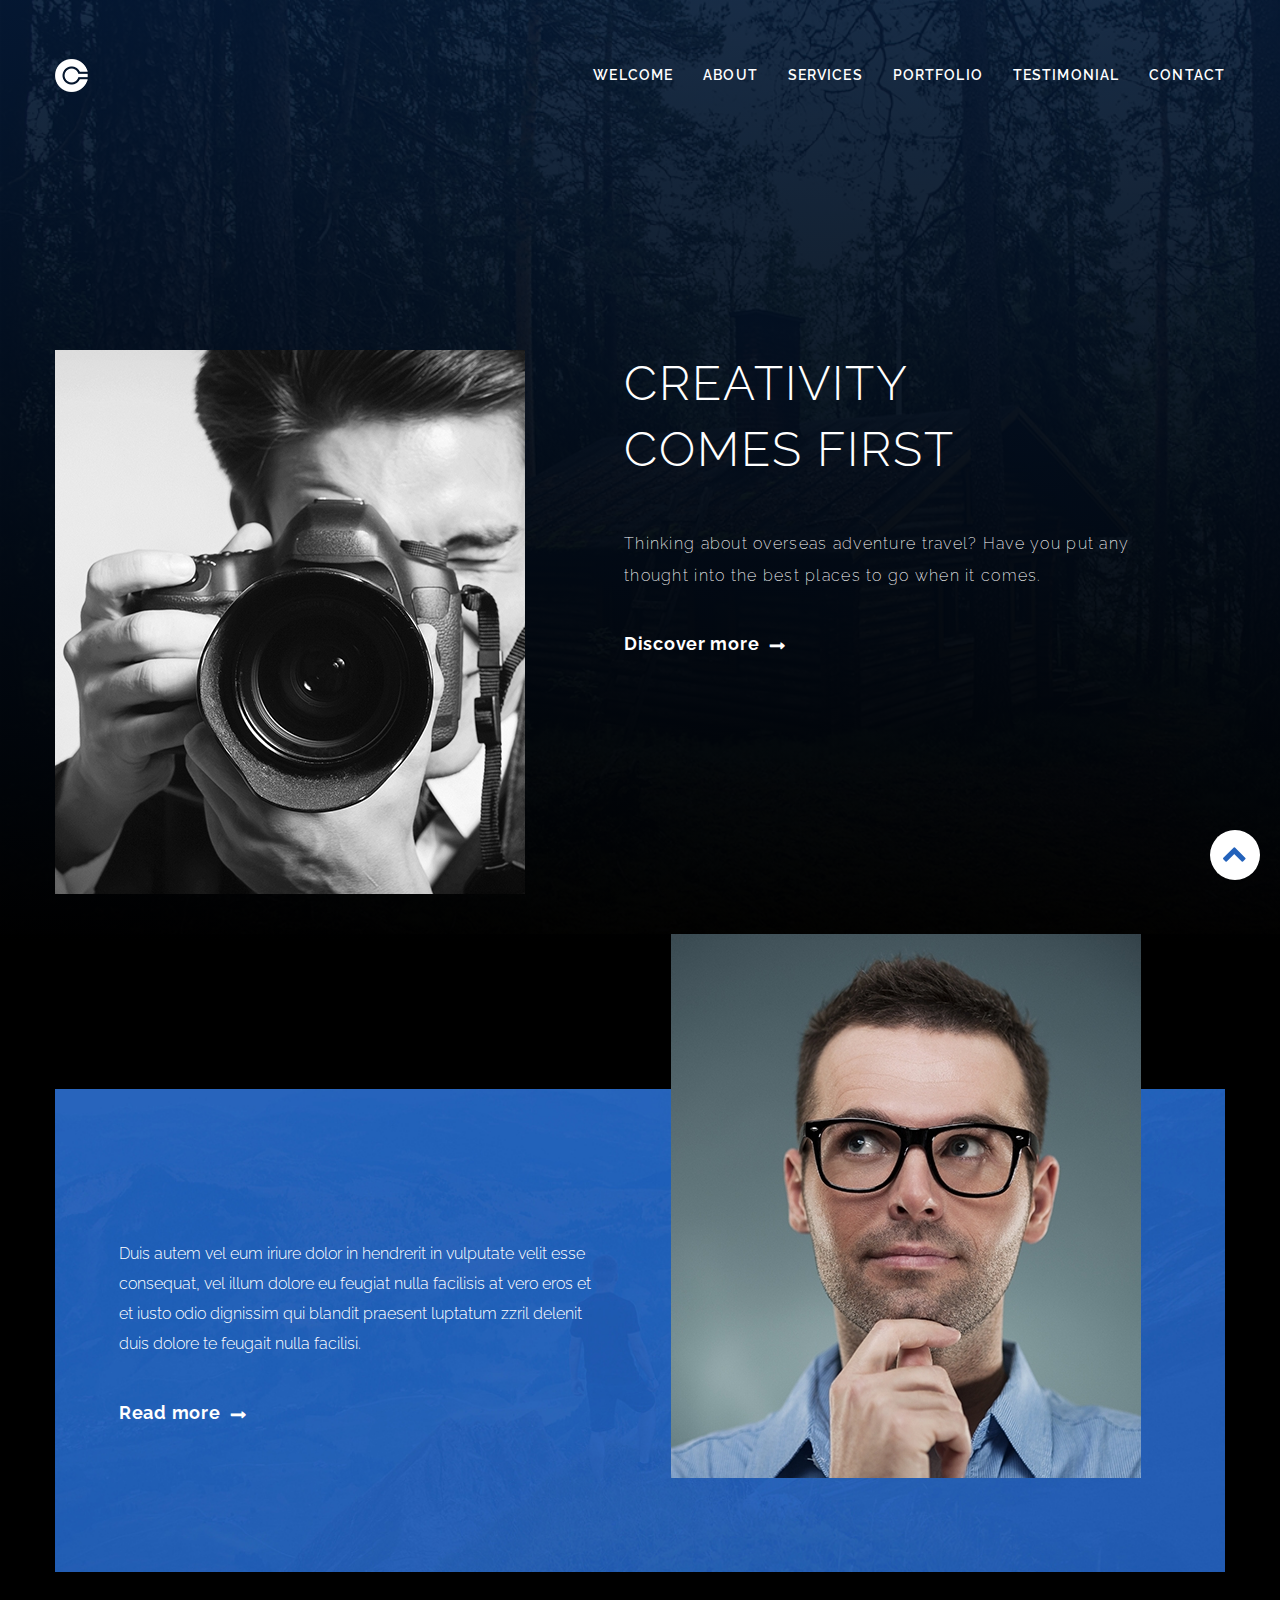
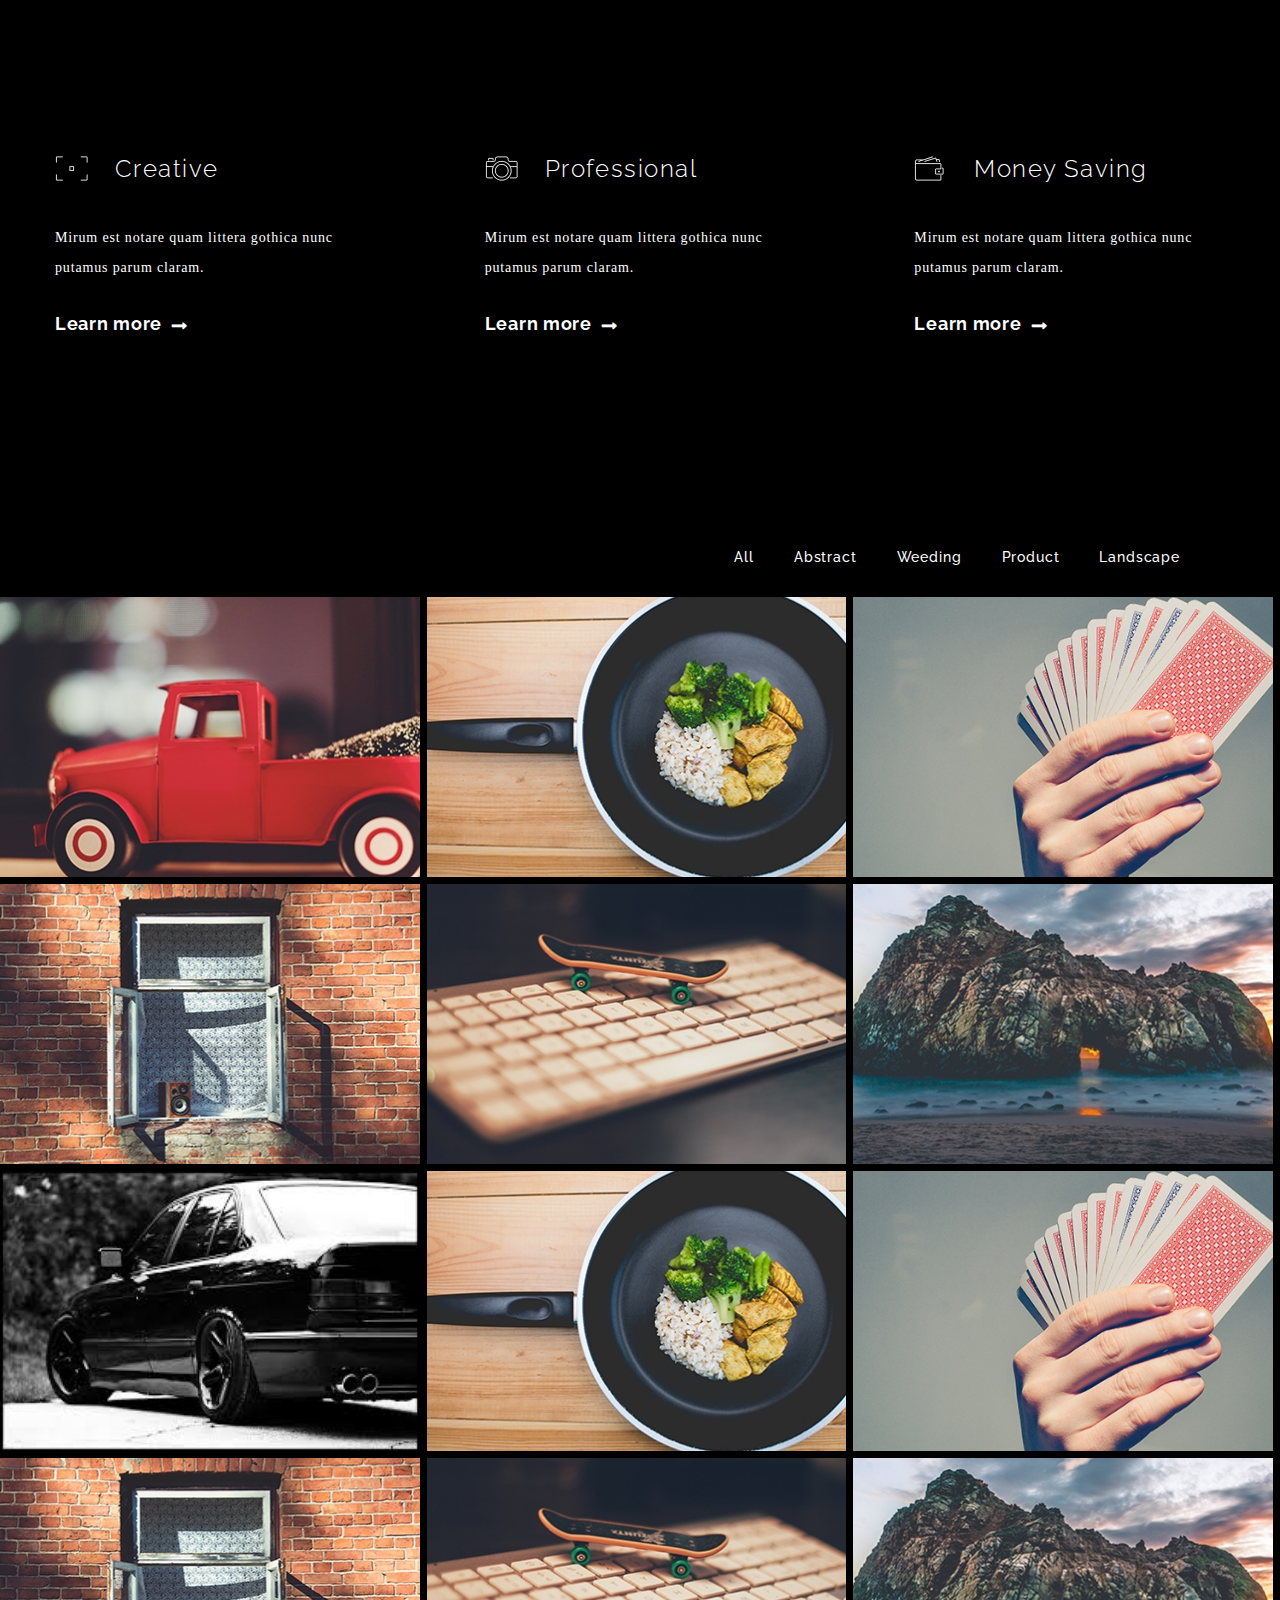
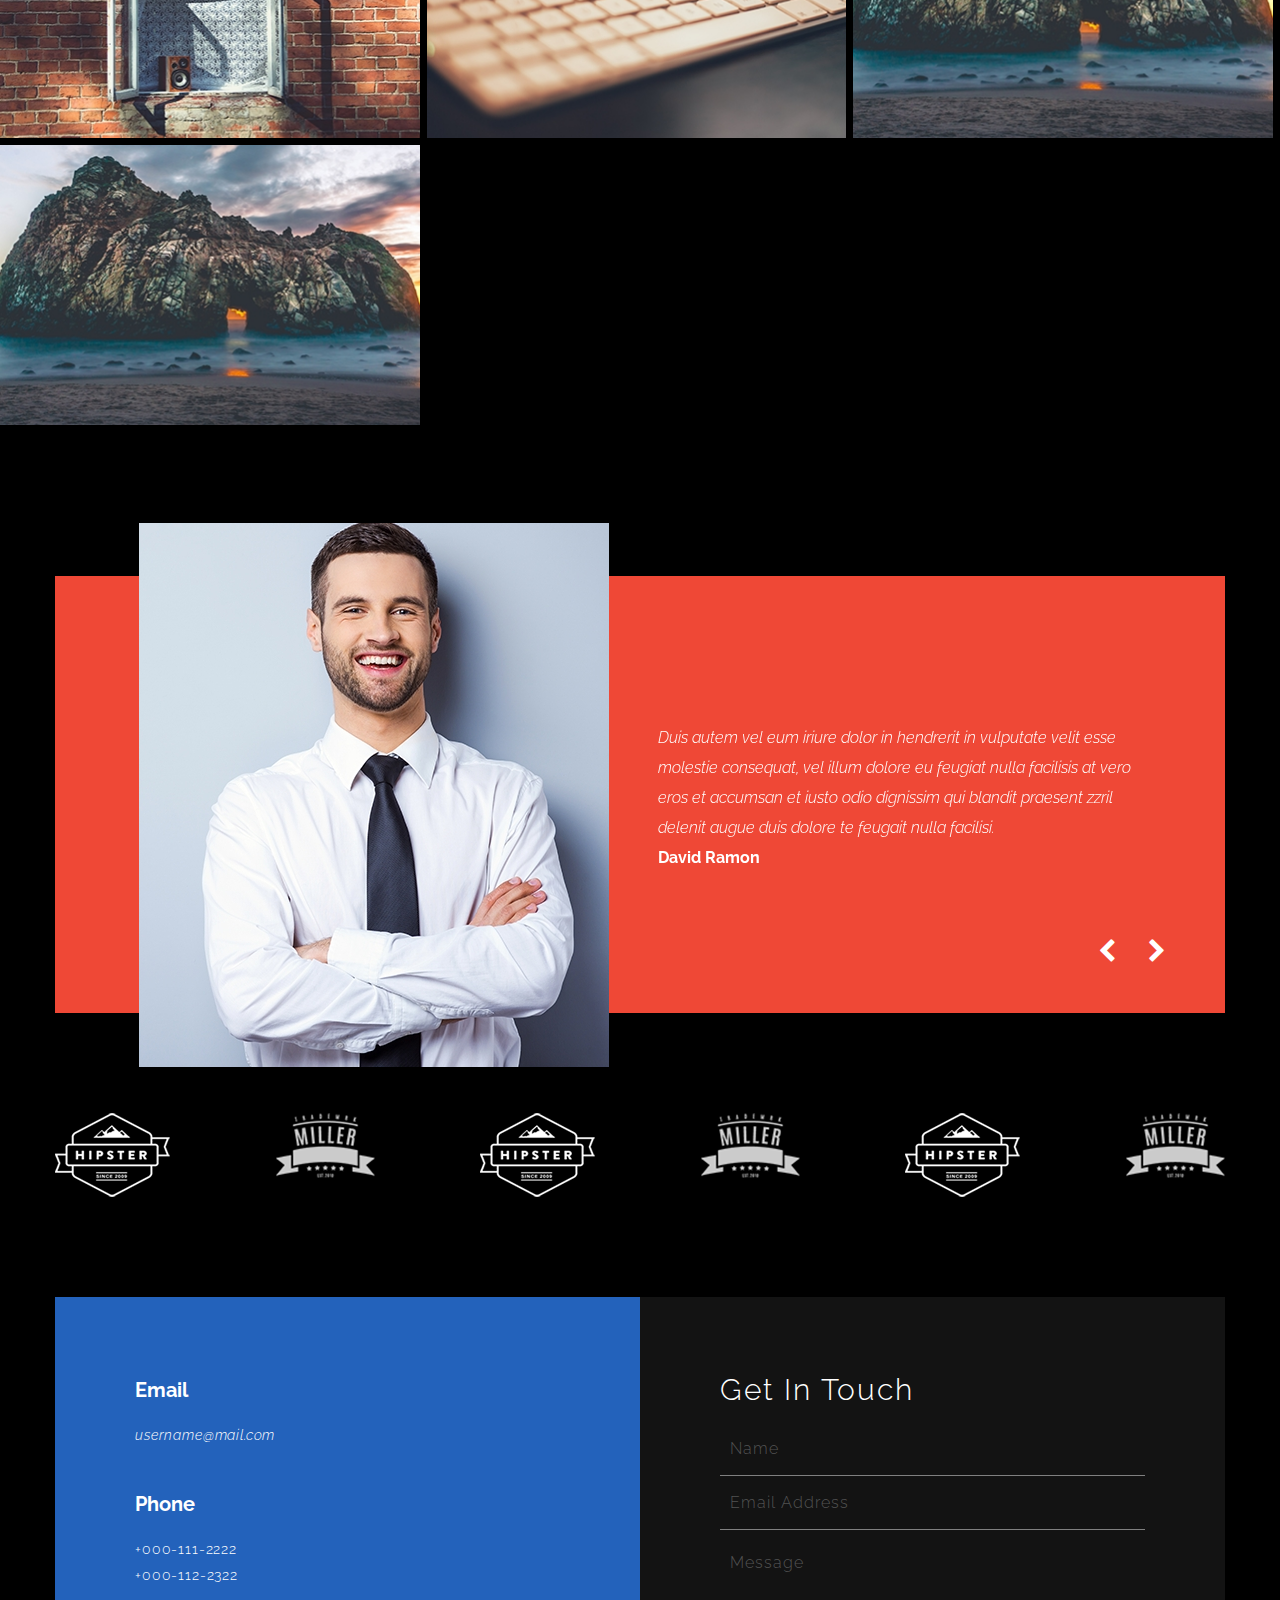
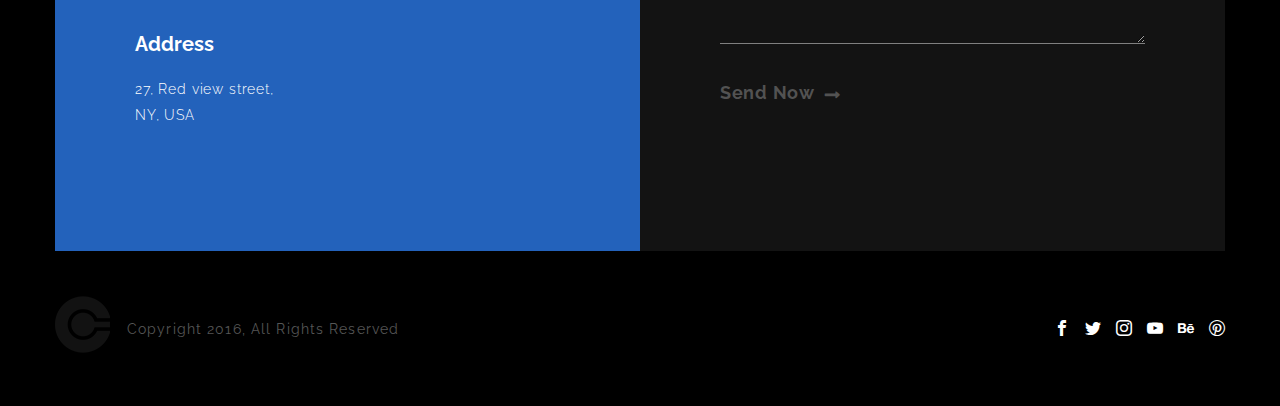
<file: index.html>
<!DOCTYPE html>
<html lang="en">

<head>
	<title>Главная</title>
	<meta http-equiv="Content-type" content="text/html;charset=UTF-8" />
	<meta name="format-detection" content="telephone=no">
	<meta http-equiv="X-UA-Compatible" content="IE=edge">
	<link rel="stylesheet" href="style.css">
	<link rel="shortcut icon" href="favicon.ico">
	<!-- <meta name="robots" content="noindex, nofollow" /> -->
	<!-- <meta name="viewport" content="width=device-width, initial-scale=1.0" /> -->
	<meta name="viewport" content="width=device-width, initial-scale=1.0, maximum-scale=1.0, user-scalable=0" />
</head>
<body>
	<div class="wrapper">
		<div id="up"></div>
		<!-- =================================================== -->
		<section class="promo" id="promo">
			<div class="container">
				<header class="promo__header">
					<a href="#" class="promo__header-logo">
						<img src="img/header/logo-01.png" alt="">
					</a>
					<nav class="promo__header-menu menu">
						<ul class="promo__header-menu-list menu-list">
							<li class="promo__header-menu-item menu-item">
								<a href="#promo" class="promo__header-menu-link menu-link">
									welcome
								</a>
							</li>
							<li class="promo__header-menu-item menu-item">
								<a href="#second" class="promo__header-menu-link menu-link">
									about
								</a>
							</li>
							<li class="promo__header-menu-item menu-item">
								<a href="#second-footer" class="promo__header-menu-link menu-link">
									services
								</a>
							</li>
							<li class="promo__header-menu-item menu-item">
								<a href="#grid-wrapper" class="promo__header-menu-link menu-link">
									portfolio
								</a>
							</li>
							<li class="promo__header-menu-item menu-item">
								<a href="#testimonials" class="promo__header-menu-link menu-link">
									testimonial
								</a>
							</li>
							<li class="promo__header-menu-item menu-item">
								<a href="#contact" class="promo__header-menu-link menu-link">
									contact
								</a>
							</li>
							<div class="menu__close"></div>
						</ul>
					</nav>
					<div class="promo__header-burger burger">
						<svg version="1.1" xmlns="http://www.w3.org/2000/svg" width="32" height="32"
							viewBox="0 0 32 32">
							<title>menu</title>
							<path d="M2 6h28v6h-28zM2 14h28v6h-28zM2 22h28v6h-28z"></path>
						</svg>
					</div>
				</header>
				<div class="promo__body">
					<div class="promo__row">
						<div class="promo__column promo__column-img block-img">
							<img src="img/promo/1.jpg" alt="">
						</div>
						<div class="promo__column promo__column-descr">
							<h1 class="promo__column-title">
								Creativity
								<br>
								comes first
							</h1>
							<div class="promo__column-text">
								Thinking about overseas adventure travel? Have you put any
								thought into the best places to go when it comes.
							</div>
							<a href="#" class="promo__column-link readmore">
								Discover more
							</a>
						</div>
					</div>
				</div>
			</div>
		</section>
		<!-- ================================================================================================================ -->
		<section class="second" id="second">
			<div class="container">
				<div class="second__body">
					<div class="second__descr">
						<div class="second__text">
							Duis autem vel eum iriure dolor in hendrerit in vulputate velit esse
							consequat, vel illum dolore eu feugiat nulla facilisis at vero eros et
							et iusto odio dignissim qui blandit praesent luptatum zzril delenit
							duis dolore te feugait nulla facilisi.
						</div>
						<a href="#" class="second__link readmore">
							Read more
						</a>
					</div>
					<div class="second__img block-img">
						<img src="img/second/1.jpg" alt="">
					</div>
				</div>
			</div>
		</section>
		<!-- ========================================================================================================================= -->
		<section class="second-footer" id="second-footer">
			<div class="container">
				<div class="second-footer__row">
					<div class="second-footer__column">
						<div class="second-footer__title second-footer__title-1">
							Creative
						</div>
						<div class="second-footer__text">
							Mirum est notare quam littera gothica
							nunc putamus parum claram.
						</div>
						<a href="#" class="second-footer__link readmore">
							Learn more
						</a>
					</div>
					<div class="second-footer__column">
						<div class="second-footer__title second-footer__title-2">
							Professional
						</div>
						<div class="second-footer__text">
							Mirum est notare quam littera gothica
							nunc putamus parum claram.
						</div>
						<a href="#" class="second-footer__link readmore">
							Learn more
						</a>
					</div>
					<div class="second-footer__column">
						<div class="second-footer__title second-footer__title-3">
							Money Saving
						</div>
						<div class="second-footer__text">
							Mirum est notare quam littera gothica
							nunc putamus parum claram.
						</div>
						<a href="#" class="second-footer__link readmore">
							Learn more
						</a>
					</div>
				</div>
			</div>
		</section>
		<!-- ====================================================================================================================================== -->
		<section class="grid-wrapper" id="grid-wrapper">
			<ul class="grid-wrapper__nav">
				<li class="grid-wrapper__button" data-filter=".all">
					All
				</li>
				<li class="grid-wrapper__button" data-filter=".abstract">
					Abstract
				</li>
				<li class="grid-wrapper__button" data-filter=".weeding">
					Weeding
				</li>
				<li class="grid-wrapper__button" data-filter=".product">
					Product
				</li>
				<li class="grid-wrapper__button" data-filter=".landscape">
					Landscape
				</li>
			</ul>
			<div class="grid-wrapper__item-list grid">
				<div class="grid-item grid-wrapper__item-wrapper all abstract product">
					<div class="grid-wrapper__item ibg">
						<img src="img/filter/1.jpg" alt="">
					</div>
				</div>
				<div class="grid-item grid-wrapper__item-wrapper weeding abstract">
					<div class="grid-wrapper__item ibg">
						<img src="img/filter/2.jpg" alt="">
					</div>
				</div>
				<div class="grid-item grid-wrapper__item-wrapper all product landscape">
					<div class="grid-wrapper__item ibg">
						<img src="img/filter/3.jpg" alt="">
					</div>
				</div>
				<div class="grid-item grid-wrapper__item-wrapper all weeding abstract">
					<div class="grid-wrapper__item ibg">
						<img src="img/filter/4.jpg" alt="">
					</div>
				</div>
				<div class="grid-item grid-wrapper__item-wrapper all landscape weeding">
					<div class="grid-wrapper__item ibg">
						<img src="img/filter/5.jpg" alt="">
					</div>
				</div>
				<div class="grid-item grid-wrapper__item-wrapper all product abstract">
					<div class="grid-wrapper__item ibg">
						<img src="img/filter/6.jpg" alt="">
					</div>
				</div>
				<div class="grid-item grid-wrapper__item-wrapper all abstract product">
					<div class="grid-wrapper__item ibg">
						<img src="img/filter/7.jfif" alt="">
					</div>
				</div>
				<div class="grid-item grid-wrapper__item-wrapper all weeding abstract">
					<div class="grid-wrapper__item ibg">
						<img src="img/filter/2.jpg" alt="">
					</div>
				</div>
				<div class="grid-item grid-wrapper__item-wrapper all  landscape">
					<div class="grid-wrapper__item ibg">
						<img src="img/filter/3.jpg" alt="">
					</div>
				</div>
				<div class="grid-item grid-wrapper__item-wrapper all landscape weeding abstract">
					<div class="grid-wrapper__item ibg">
						<img src="img/filter/4.jpg" alt="">
					</div>
				</div>
				<div class="grid-item grid-wrapper__item-wrapper all landscape weeding">
					<div class="grid-wrapper__item ibg">
						<img src="img/filter/5.jpg" alt="">
					</div>
				</div>
				<div class="grid-item grid-wrapper__item-wrapper all landscape product abstract">
					<div class="grid-wrapper__item ibg">
						<img src="img/filter/6.jpg" alt="">
					</div>
				</div>
				<div class="grid-item grid-wrapper__item-wrapper all  product abstract">
					<div class="grid-wrapper__item ibg">
						<img src="img/filter/6.jpg" alt="">
					</div>
				</div>
			</div>
		</section>
		<!-- ============================================================================================================================================ -->
		<section class="testimonials" id="testimonials">
			<div class="container">
				<div class="testimonials__body">
					<div class="testimonials__row">
						<div class="testimonials__column testimonials__column-1 block-img">
							<div class="testimonials__slider testimonials__slider-1">
								<div class="testimonials__slider-item">
									<img src="img/testimonials/1.jpg" alt="">
								</div>
								<div class="testimonials__slider-item">
									<img src="img/testimonials/2.jpg" alt="">
								</div>
								<div class="testimonials__slider-item">
									<img src="img/testimonials/3.jpg" alt="">
								</div>
							</div>
						</div>
						<div class="testimonials__column testimonials__column-2">
							<div class="testimonials__slider  testimonials__slider-2">
								<div class="testimonials__slider-item">
									<div class="testimonials__slider-text">
										Duis autem vel eum iriure dolor in hendrerit in vulputate velit esse
										molestie consequat, vel illum dolore eu feugiat nulla facilisis at vero
										eros et accumsan et iusto odio dignissim qui blandit praesent zzril
										delenit augue duis dolore te feugait nulla facilisi.
									</div>
									<div class="testimonials__slider-name">
										David Ramon
									</div>
								</div>
								<div class="testimonials__slider-item">
									<div class="testimonials__slider-text">
										Duis autem vel eum iriure dolor in hendrerit in vulputate velit esse
										molestie consequat, vel illum dolore eu feugiat nulla facilisis at vero
										eros et accumsan et iusto odio dignissim qui blandit praesent zzril
										delenit augue duis dolore te feugait nulla facilisi.
									</div>
									<div class="testimonials__slider-name">
										David Ramon
									</div>
								</div>
								<div class="testimonials__slider-item">
									<div class="testimonials__slider-text">
										Duis autem vel eum iriure dolor in hendrerit in vulputate velit esse
										molestie consequat, vel illum dolore eu feugiat nulla facilisis at vero
										eros et accumsan et iusto odio dignissim qui blandit praesent zzril
										delenit augue duis dolore te feugait nulla facilisi.
									</div>
									<div class="testimonials__slider-name">
										David Ramon
									</div>
								</div>
							</div>
						</div>
					</div>
				</div>
			</div>
		</section>
		<!-- ================================================================================================================================================ -->
		<section class="brands">
			<div class="container">
				<div class="brands__body">
					<div class="brands__icon">
						<img src="img/brands/1.png" alt="">
					</div>
					<div class="brands__icon">
						<img src="img/brands/2.png" alt="">
					</div>
					<div class="brands__icon">
						<img src="img/brands/3.png" alt="">
					</div>
					<div class="brands__icon">
						<img src="img/brands/4.png" alt="">
					</div>
					<div class="brands__icon">
						<img src="img/brands/5.png" alt="">
					</div>
					<div class="brands__icon">
						<img src="img/brands/6.png" alt="">
					</div>
				</div>
			</div>
		</section>
		<!-- ========================================================================================================================================= -->
		<section class="contact" id="contact">
			<div class="container">
				<div class="contact__row">
					<div class="contact__column contact__column-1">
						<div class="contact__column-item">
							<div class="contact__title">
								Email
							</div>
							<address>
								<a href="mailto:username@mail.com" class="contact__text">
									username@mail.com
								</a>
							</address>
						</div>
						<div class="contact__column-item">
							<div class="contact__title">
								Phone
							</div>
							<a href="tel:+0001112222" class="contact__text">
								+000-111-2222
							</a>
							<br>
							<a href="tel:+0001122322" class="contact__text">
								+000-112-2322
							</a>
						</div>
						<div class="contact__column-item">
							<div class="contact__title">
								Address
							</div>
							<div class="contact__text">
								27, Red view street,
								<br>
								NY, USA
							</div>
						</div>
					</div>
					<div class="contact__column contact__column-2">
						<div class="contact__column-2-title">
							Get In Touch
						</div>
						<form action="#" class="contact__form form">
							<div class="form__line">
								<input id="inp" autocomplete="off" type="text" name="form[]" data-error="Ошибка"
									data-value="Name" class="form__input _req">
							</div>
							<div class="form__line">
								<input id="inp" autocomplete="off" type="text" name="form[]" data-error="Ошибка"
									data-value="Email Address" class="form__input _req _email">
							</div>
							<div class="form__line">
								<textarea name="message" id="Message" class="form__input form__input-textarea"
									data-value="Message"></textarea>
							</div>
							<button type="submit" class="form__btn btn readmore">Send Now</button>
						</form>
					</div>
				</div>
			</div>
		</section>
		<!-- ================================================================================================================================================ -->
		<footer class="footer">
			<div class="container">
				<div class="footer__body">
					<div class="footer__left">
						<div class="footer__logo">
							<img src="img/footer/1.png" alt="">
						</div>
						<div class="footer__text">
							Copyright 2016, All Rights Reserved
						</div>
					</div>
					<div class="footer__socials">
						<div class="footer__icon footer__facebook"></div>
						<div class="footer__icon footer__twitter"></div>
						<div class="footer__icon footer__instagram"></div>
						<div class="footer__icon footer__youtube"></div>
						<div class="footer__icon footer__be"></div>
						<div class="footer__icon footer__pinterest"></div>
					</div>
				</div>
			</div>
		</footer>
		<!-- ======================================================================================================================================= -->
		<a href="#up" class="pageup"></a>
	</div>


<script src="https://code.jquery.com/jquery-3.5.1.min.js" integrity="sha256-9/aliU8dGd2tb6OSsuzixeV4y/faTqgFtohetphbbj0=" crossorigin="anonymous"></script>
<script src="js/main-plugins.js"></script>
<script src="js/main-scripts.js"></script>
</body>

</html>
</file>
<file: style.css>
@charset "UTF-8";
/*! normalize.css v8.0.1 | MIT License | github.com/necolas/normalize.css */
/* Document
   ========================================================================== */
/**
 * 1. Correct the line height in all browsers.
 * 2. Prevent adjustments of font size after orientation changes in iOS.
 */
@import url("https://fonts.googleapis.com/css2?family=Raleway:ital,wght@0,200,300;0,400;0,500;0,600;0,700;1,300&display=swap");
html {
  line-height: 1.15;
  /* 1 */
  -webkit-text-size-adjust: 100%;
  /* 2 */
}

/* Sections
   ========================================================================== */
/**
 * Remove the margin in all browsers.
 */
body {
  margin: 0;
}

/**
 * Render the `main` element consistently in IE.
 */
main {
  display: block;
}

/**
 * Correct the font size and margin on `h1` elements within `section` and
 * `article` contexts in Chrome, Firefox, and Safari.
 */
h1 {
  font-size: 2em;
  margin: 0.67em 0;
}

/* Grouping content
   ========================================================================== */
/**
 * 1. Add the correct box sizing in Firefox.
 * 2. Show the overflow in Edge and IE.
 */
hr {
  -webkit-box-sizing: content-box;
          box-sizing: content-box;
  /* 1 */
  height: 0;
  /* 1 */
  overflow: visible;
  /* 2 */
}

/**
 * 1. Correct the inheritance and scaling of font size in all browsers.
 * 2. Correct the odd `em` font sizing in all browsers.
 */
pre {
  font-family: monospace, monospace;
  /* 1 */
  font-size: 1em;
  /* 2 */
}

/* Text-level semantics
   ========================================================================== */
/**
 * Remove the gray background on active links in IE 10.
 */
a {
  background-color: transparent;
}

/**
 * 1. Remove the bottom border in Chrome 57-
 * 2. Add the correct text decoration in Chrome, Edge, IE, Opera, and Safari.
 */
abbr[title] {
  border-bottom: none;
  /* 1 */
  text-decoration: underline;
  /* 2 */
  -webkit-text-decoration: underline dotted;
          text-decoration: underline dotted;
  /* 2 */
}

/**
 * Add the correct font weight in Chrome, Edge, and Safari.
 */
b,
strong {
  font-weight: bolder;
}

/**
 * 1. Correct the inheritance and scaling of font size in all browsers.
 * 2. Correct the odd `em` font sizing in all browsers.
 */
code,
kbd,
samp {
  font-family: monospace, monospace;
  /* 1 */
  font-size: 1em;
  /* 2 */
}

/**
 * Add the correct font size in all browsers.
 */
small {
  font-size: 80%;
}

/**
 * Prevent `sub` and `sup` elements from affecting the line height in
 * all browsers.
 */
sub,
sup {
  font-size: 75%;
  line-height: 0;
  position: relative;
  vertical-align: baseline;
}

sub {
  bottom: -0.25em;
}

sup {
  top: -0.5em;
}

/* Embedded content
   ========================================================================== */
/**
 * Remove the border on images inside links in IE 10.
 */
img {
  border-style: none;
}

/* Forms
   ========================================================================== */
/**
 * 1. Change the font styles in all browsers.
 * 2. Remove the margin in Firefox and Safari.
 */
button,
input,
optgroup,
select,
textarea {
  font-family: inherit;
  /* 1 */
  font-size: 100%;
  /* 1 */
  line-height: 1.15;
  /* 1 */
  margin: 0;
  /* 2 */
}

/**
 * Show the overflow in IE.
 * 1. Show the overflow in Edge.
 */
button,
input {
  /* 1 */
  overflow: visible;
}

/**
 * Remove the inheritance of text transform in Edge, Firefox, and IE.
 * 1. Remove the inheritance of text transform in Firefox.
 */
button,
select {
  /* 1 */
  text-transform: none;
}

/**
 * Correct the inability to style clickable types in iOS and Safari.
 */
button,
[type=button],
[type=reset],
[type=submit] {
  -webkit-appearance: button;
}

/**
 * Remove the inner border and padding in Firefox.
 */
button::-moz-focus-inner,
[type=button]::-moz-focus-inner,
[type=reset]::-moz-focus-inner,
[type=submit]::-moz-focus-inner {
  border-style: none;
  padding: 0;
}

/**
 * Restore the focus styles unset by the previous rule.
 */
button:-moz-focusring,
[type=button]:-moz-focusring,
[type=reset]:-moz-focusring,
[type=submit]:-moz-focusring {
  outline: 1px dotted ButtonText;
}

/**
 * Correct the padding in Firefox.
 */
fieldset {
  padding: 0.35em 0.75em 0.625em;
}

/**
 * 1. Correct the text wrapping in Edge and IE.
 * 2. Correct the color inheritance from `fieldset` elements in IE.
 * 3. Remove the padding so developers are not caught out when they zero out
 *    `fieldset` elements in all browsers.
 */
legend {
  -webkit-box-sizing: border-box;
          box-sizing: border-box;
  /* 1 */
  color: inherit;
  /* 2 */
  display: table;
  /* 1 */
  max-width: 100%;
  /* 1 */
  padding: 0;
  /* 3 */
  white-space: normal;
  /* 1 */
}

/**
 * Add the correct vertical alignment in Chrome, Firefox, and Opera.
 */
progress {
  vertical-align: baseline;
}

/**
 * Remove the default vertical scrollbar in IE 10+.
 */
textarea {
  overflow: auto;
}

/**
 * 1. Add the correct box sizing in IE 10.
 * 2. Remove the padding in IE 10.
 */
[type=checkbox],
[type=radio] {
  -webkit-box-sizing: border-box;
          box-sizing: border-box;
  /* 1 */
  padding: 0;
  /* 2 */
}

/**
 * Correct the cursor style of increment and decrement buttons in Chrome.
 */
[type=number]::-webkit-inner-spin-button,
[type=number]::-webkit-outer-spin-button {
  height: auto;
}

/**
 * 1. Correct the odd appearance in Chrome and Safari.
 * 2. Correct the outline style in Safari.
 */
[type=search] {
  -webkit-appearance: textfield;
  /* 1 */
  outline-offset: -2px;
  /* 2 */
}

/**
 * Remove the inner padding in Chrome and Safari on macOS.
 */
[type=search]::-webkit-search-decoration {
  -webkit-appearance: none;
}

/**
 * 1. Correct the inability to style clickable types in iOS and Safari.
 * 2. Change font properties to `inherit` in Safari.
 */
::-webkit-file-upload-button {
  -webkit-appearance: button;
  /* 1 */
  font: inherit;
  /* 2 */
}

/* Interactive
   ========================================================================== */
/*
 * Add the correct display in Edge, IE 10+, and Firefox.
 */
details {
  display: block;
}

/*
 * Add the correct display in all browsers.
 */
summary {
  display: list-item;
}

/* Misc
   ========================================================================== */
/**
 * Add the correct display in IE 10+.
 */
template {
  display: none;
}

/**
 * Add the correct display in IE 10.
 */
[hidden] {
  display: none;
}

* {
  padding: 0px;
  margin: 0px;
  border: 0px;
}

*,
*:before,
*:after {
  -webkit-box-sizing: border-box;
  box-sizing: border-box;
}

:focus,
:active {
  outline: none;
}

a:focus,
a:active {
  outline: none;
}

aside,
nav,
footer,
header,
section {
  display: block;
}

html,
body {
  height: 100%;
  margin: 0;
  padding: 0;
  min-width: 320px;
  position: relative;
  width: 100%;
  color: #000;
}

body {
  font-size: 100%;
  line-height: 1;
  font-size: 14px;
  font-family: "Raleway";
  -ms-text-size-adjust: 100%;
  -moz-text-size-adjust: 100%;
  -webkit-text-size-adjust: 100%;
}
body.lock {
  overflow: hidden;
}
@media (max-width: 767.98px) {
  body.lock {
    width: 100%;
    position: fixed;
    overflow: hidden;
  }
}

input,
button,
textarea {
  font-family: "Raleway";
}

input::-ms-clear {
  display: none;
}

button {
  cursor: pointer;
}

button::-moz-focus-inner {
  padding: 0;
  border: 0;
}

a,
a:visited {
  text-decoration: none;
}

a:hover {
  text-decoration: none;
}

ul li {
  list-style: none;
}

img {
  vertical-align: top;
}

h1,
h2,
h3,
h4,
h5,
h6 {
  font-weight: inherit;
  font-size: inherit;
}

html {
  scroll-behavior: smooth;
}

.container {
  max-width: 1200px;
  margin: 0 auto;
  padding: 0 15px;
}

.ibg {
  background-position: center;
  background-size: cover;
  background-repeat: no-repeat;
  position: relative;
}

.ibg img {
  width: 0;
  height: 0;
  position: absolute;
  top: 0;
  left: 0;
  opacity: 0;
  visibility: hidden;
}

.tab-item {
  display: none;
}
.tab-item.active {
  display: block;
}

.tab-link {
  cursor: pointer;
}

html,
body {
  height: 100%;
}

.wrapper {
  min-height: 100vh;
  display: -webkit-box;
  display: -ms-flexbox;
  display: flex;
  -webkit-box-orient: vertical;
  -webkit-box-direction: normal;
      -ms-flex-direction: column;
          flex-direction: column;
}

.fullscreen {
  min-height: 100vh;
  display: -webkit-box;
  display: -ms-flexbox;
  display: flex;
}

.slick-slider {
  position: relative;
  display: block;
  -webkit-box-sizing: border-box;
          box-sizing: border-box;
  -webkit-touch-callout: none;
  -webkit-user-select: none;
  -moz-user-select: none;
  -ms-user-select: none;
  user-select: none;
  -ms-touch-action: pan-y;
  touch-action: pan-y;
  -webkit-tap-highlight-color: transparent;
}

.slick-list {
  position: relative;
  overflow: hidden;
  display: block;
  margin: 0;
  padding: 0;
}
.slick-list:focus {
  outline: none;
}
.slick-list.dragging {
  cursor: pointer;
  cursor: hand;
}

.slick-slider .slick-track,
.slick-slider .slick-list {
  -webkit-transform: translate3d(0, 0, 0);
  -ms-transform: translate3d(0, 0, 0);
  transform: translate3d(0, 0, 0);
}

.slick-track {
  position: relative;
  left: 0;
  top: 0;
  display: block;
  margin-left: auto;
  margin-right: auto;
}
.slick-track:before, .slick-track:after {
  content: "";
  display: table;
}
.slick-track:after {
  clear: both;
}
.slick-loading .slick-track {
  visibility: hidden;
}

.slick-slide {
  float: left;
  height: 100%;
  min-height: 1px;
  display: none;
}
[dir=rtl] .slick-slide {
  float: right;
}
.slick-slide img {
  display: block;
}
.slick-slide.slick-loading img {
  display: none;
}
.slick-slide.dragging img {
  pointer-events: none;
}
.slick-initialized .slick-slide {
  display: block;
}
.slick-loading .slick-slide {
  visibility: hidden;
}
.slick-vertical .slick-slide {
  display: block;
  height: auto;
  border: 1px solid transparent;
}

.slick-arrow.slick-hidden {
  display: none;
}

.readmore {
  padding: 0px 25px 0px 0px;
  position: relative;
  display: inline-block;
  color: #ffffff;
  font-size: 18px;
  font-weight: 700;
  letter-spacing: 0.72px;
  -ms-flex-item-align: start;
      align-self: flex-start;
}
.readmore:hover {
  color: #ef4836;
}
.readmore:hover:before {
  color: #ef4836;
}
.readmore:before {
  content: "";
  font-family: "icomoon";
  position: absolute;
  font-size: 15px;
  color: #ffffff;
  right: 0;
  top: 3px;
}

.block-img {
  height: 544px;
  width: 470px;
}

@font-face {
  font-family: "icomoon";
  src: url("fonts/icomoon.eot?mzhzed");
  src: url("fonts/icomoon.eot?mzhzed#iefix") format("embedded-opentype"), url("fonts/icomoon.ttf?mzhzed") format("truetype"), url("fonts/icomoon.woff?mzhzed") format("woff"), url("fonts/icomoon.svg?mzhzed#icomoon") format("svg");
  font-weight: normal;
  font-style: normal;
  font-display: block;
}
[class^=icon-], [class*=" icon-"] {
  /* use !important to prevent issues with browser extensions that change fonts */
  font-family: "icomoon" !important;
  speak: never;
  font-style: normal;
  font-weight: normal;
  font-variant: normal;
  text-transform: none;
  line-height: 1;
  /* Better Font Rendering =========== */
  -webkit-font-smoothing: antialiased;
  -moz-osx-font-smoothing: grayscale;
}

.icon-close:before {
  content: "";
}

.icon-left:before {
  content: "";
}

.icon-right:before {
  content: "";
}

.icon-long-arrow-right:before {
  content: "";
}

.icon-menu:before {
  content: "";
}

.icon-facebook1:before {
  content: "";
}

.icon-instagram1:before {
  content: "";
}

.icon-twitter1:before {
  content: "";
}

.icon-youtube:before {
  content: "";
}

.icon-flickr3:before {
  content: "";
}

.icon-dribbble:before {
  content: "";
}

.icon-behance:before {
  content: "";
}

.icon-pinterest2:before {
  content: "";
}

.wrapper {
  background-color: black;
}

.pageup {
  position: fixed;
  right: 20px;
  bottom: 20px;
  width: 50px;
  height: 50px;
  display: -webkit-box;
  display: -ms-flexbox;
  display: flex;
  -webkit-box-align: center;
      -ms-flex-align: center;
          align-items: center;
  -webkit-box-pack: center;
      -ms-flex-pack: center;
          justify-content: center;
  border-radius: 50%;
  -webkit-transform: rotate(-90deg);
      -ms-transform: rotate(-90deg);
          transform: rotate(-90deg);
  background-color: #fff;
}
.pageup:before {
  content: "";
  font-family: "icomoon";
  font-size: 25px;
  color: #2362bb;
}

.promo {
  background: url("img/promo/2.jpg") 0 0 no-repeat;
  background-size: cover;
  position: relative;
}
.promo::before {
  content: "";
  position: absolute;
  top: 0;
  left: 0;
  width: 100%;
  height: 101%;
  background-image: -webkit-gradient(linear, left bottom, left top, from(rgba(0, 0, 0, 0.99)), to(rgba(3, 24, 51, 0.9)));
  background-image: -o-linear-gradient(bottom, rgba(0, 0, 0, 0.99) 0%, rgba(3, 24, 51, 0.9) 100%);
  background-image: linear-gradient(to top, rgba(0, 0, 0, 0.99) 0%, rgba(3, 24, 51, 0.9) 100%);
}
.promo .promo__header {
  height: 150px;
  display: -webkit-box;
  display: -ms-flexbox;
  display: flex;
  -webkit-box-pack: justify;
      -ms-flex-pack: justify;
          justify-content: space-between;
  -webkit-box-align: center;
      -ms-flex-align: center;
          align-items: center;
  position: relative;
  z-index: 10;
}
.promo .promo__header .burger {
  display: none;
  cursor: pointer;
}
.promo .promo__header .burger svg {
  fill: #fff;
}
.promo .promo__header-menu-list {
  display: -webkit-box;
  display: -ms-flexbox;
  display: flex;
  -webkit-transition: all 0.3s;
  -o-transition: all 0.3s;
  transition: all 0.3s;
}
.promo .promo__header-menu-list.open {
  -webkit-transform: translateY(0);
      -ms-transform: translateY(0);
          transform: translateY(0);
}
.promo .promo__header-menu-list.open .menu__close {
  display: block;
}
.promo .promo__header .menu__close {
  display: none;
}
.promo .promo__header .menu__close:before {
  content: "";
  font-family: "icomoon";
  position: absolute;
  right: 50px;
  top: 50px;
  font-size: 20px;
  color: #ffffff;
}
.promo .promo__header-menu-item {
  margin: 0px 0px 0px 30px;
}
.promo .promo__header-menu-link {
  color: #ffffff;
  font-size: 14px;
  font-weight: 600;
  line-height: 26px;
  text-align: right;
  text-transform: uppercase;
  letter-spacing: 1.12px;
}
.promo .promo__header-menu-link:hover {
  color: #ef4836;
}
.promo__body {
  position: relative;
  padding: 200px 0px 40px 0px;
}
.promo__row {
  display: -webkit-box;
  display: -ms-flexbox;
  display: flex;
}
.promo__column-descr {
  -webkit-box-flex: 0;
      -ms-flex: 0 1 auto;
          flex: 0 1 auto;
  padding: 0px 50px 50px 99px;
}
.promo__column-title {
  margin: 0px 0px 46px 0px;
  color: #ffffff;
  font-size: 48px;
  font-weight: 300;
  line-height: 66px;
  text-transform: uppercase;
  letter-spacing: 1.92px;
}
.promo__column-text {
  margin: 0px 0px 43px 0px;
  color: #fcfcfc;
  font-size: 16px;
  font-weight: 200;
  line-height: 32px;
  letter-spacing: 1.28px;
}

.second {
  background-color: black;
}
.second__body {
  position: relative;
  padding: 155px 0px 0px 0px;
}
.second__descr {
  background: url("img/second/bg.jpg") center center/cover no-repeat;
  background-image: url("img/second/bg.jpg");
  background-repeat: no-repeat;
  background-position: center;
  background-size: cover;
  padding: 150px 628px 150px 64px;
}
.second__text {
  color: #ffffff;
  font-size: 16px;
  font-weight: 300;
  line-height: 30px;
  margin: 0px 0px 45px 0px;
}
.second__img {
  position: absolute;
  top: 0;
  right: 84px;
}

.second-footer__row {
  display: -webkit-box;
  display: -ms-flexbox;
  display: flex;
  padding: 184px 0px;
}
.second-footer__column {
  display: -webkit-box;
  display: -ms-flexbox;
  display: flex;
  -webkit-box-orient: vertical;
  -webkit-box-direction: normal;
      -ms-flex-direction: column;
          flex-direction: column;
  width: 33.333%;
  margin: 0px 119px 0px 0px;
}
.second-footer__column:nth-child(3) {
  margin: 0;
}
.second-footer__title {
  color: #ffffff;
  font-size: 24px;
  font-weight: 300;
  line-height: 26px;
  letter-spacing: 1.44px;
  margin: 0px 0px 41px 0px;
  position: relative;
  padding: 0px 0px 0px 60px;
}
.second-footer__title:before {
  content: "";
  position: absolute;
  background-repeat: no-repeat;
  left: 0;
  top: 0;
  height: 100%;
  width: 40px;
}
.second-footer__title-1:before {
  background-image: url("img/second-footer/1.png");
}
.second-footer__title-2:before {
  background-image: url("img/second-footer/2.png");
}
.second-footer__title-3:before {
  background-image: url("img/second-footer/3.png");
}
.second-footer__text {
  margin: 0px 0px 32px 0px;
  color: #ffffff;
  font-family: "Raleway - Extra Light";
  font-size: 14px;
  font-weight: 400;
  line-height: 30px;
  letter-spacing: 0.84px;
}

.grid-wrapper__nav {
  display: -webkit-box;
  display: -ms-flexbox;
  display: flex;
  -webkit-box-pack: end;
      -ms-flex-pack: end;
          justify-content: flex-end;
  height: 80px;
  -webkit-box-align: center;
      -ms-flex-align: center;
          align-items: center;
  padding: 0px 100px 0px 0px;
}
.grid-wrapper__button {
  margin: 0px 0px 0px 40px;
  color: #595959;
  font-size: 14px;
  font-weight: 500;
  line-height: 26px;
  color: #ffffff;
  letter-spacing: 0.84px;
  letter-spacing: 0.84px;
  cursor: pointer;
}
.grid-wrapper__button:hover, .grid-wrapper__button.active {
  color: #ef4836;
}
.grid-wrapper__item-list {
  margin: 0px -3.5px;
  width: 100%;
  display: -webkit-box;
  display: -ms-flexbox;
  display: flex;
  -ms-flex-wrap: wrap;
      flex-wrap: wrap;
}
.grid-wrapper__item-wrapper {
  width: 33.333%;
  height: 280px;
  margin: 0px 0px 7px 0px;
  padding: 0px 3.5px;
}
.grid-wrapper__item {
  width: 100%;
  height: 100%;
  overflow: hidden;
}

.testimonials__body {
  padding: 144px 0px 0px 0px;
}
.testimonials__row {
  position: relative;
}
.testimonials__column-1 {
  position: absolute;
  left: 84px;
  top: 50%;
  -webkit-transform: translateY(-50%);
      -ms-transform: translateY(-50%);
          transform: translateY(-50%);
  overflow: hidden;
}
.testimonials__column-2 {
  background-color: #ef4836;
  padding: 147px 77px 140px 603px;
}
.testimonials__slider-item img {
  width: 100%;
  height: 100%;
}
.testimonials__slider-text {
  color: #ffffff;
  font-size: 16px;
  font-weight: 300;
  font-style: italic;
  line-height: 30px;
}
.testimonials__slider-name {
  color: #ffffff;
  font-size: 16px;
  font-weight: 700;
  line-height: 30px;
}
.testimonials .slick-arrow {
  position: absolute;
  font-size: 0;
}
.testimonials .slick-arrow:before {
  font-family: "icomoon";
  position: absolute;
  font-size: 25px;
  color: #fff;
}
.testimonials .slick-prev {
  bottom: -65px;
  right: 50px;
}
.testimonials .slick-prev:before {
  content: "";
}
.testimonials .slick-next {
  bottom: -65px;
  right: 0;
}
.testimonials .slick-next:before {
  content: "";
}

.brands__body {
  padding: 100px 0px;
  display: -webkit-box;
  display: -ms-flexbox;
  display: flex;
  -webkit-box-pack: justify;
      -ms-flex-pack: justify;
          justify-content: space-between;
}

.contact__row {
  display: -webkit-box;
  display: -ms-flexbox;
  display: flex;
}
.contact__column {
  display: -webkit-box;
  display: -ms-flexbox;
  display: flex;
  -webkit-box-orient: vertical;
  -webkit-box-direction: normal;
      -ms-flex-direction: column;
          flex-direction: column;
  padding: 80px;
  width: 50%;
}
.contact__column-1 {
  background-color: #2362bb;
}
.contact__column-item {
  margin: 0px 0px 43px 0px;
}
.contact__title {
  color: #ffffff;
  font-size: 20px;
  font-weight: 700;
  line-height: 26px;
  margin: 0px 0px 19px 0px;
}
.contact__text {
  color: #ffffff;
  font-size: 14px;
  font-weight: 300;
  line-height: 26px;
  letter-spacing: 0.84px;
}
.contact__column-2 {
  background-color: #131313;
}
.contact__column-2-title {
  color: #ffffff;
  font-size: 30px;
  font-weight: 300;
  line-height: 26px;
  letter-spacing: 1.8px;
  margin: 0px 0px 19px 0px;
}

.form__input {
  height: 54px;
  width: 100%;
  background-color: #131313;
  color: #525252;
  font-size: 16px;
  font-weight: 300;
  line-height: 26px;
  letter-spacing: 0.96px;
  border-bottom: 1px solid grey;
  padding: 0px 10px;
}
.form__input-textarea {
  height: 114px;
  margin: 0px 0px 37px 0px;
  padding: 20px 0px 0px 10px;
}
.form__btn {
  color: #525252;
  font-size: 18px;
  font-weight: 700;
  letter-spacing: 0.72px;
  background-color: #131313;
}
.form__btn:before {
  color: #525252;
}

.footer__body {
  display: -webkit-box;
  display: -ms-flexbox;
  display: flex;
  height: 155px;
  -webkit-box-align: center;
      -ms-flex-align: center;
          align-items: center;
  -webkit-box-pack: justify;
      -ms-flex-pack: justify;
          justify-content: space-between;
}
.footer__left {
  display: -webkit-box;
  display: -ms-flexbox;
  display: flex;
}
.footer__text {
  color: #565656;
  font-size: 14px;
  font-weight: 400;
  line-height: 66px;
  letter-spacing: 1.12px;
  margin: 0px 0px 0px 17px;
}
.footer__socials {
  display: -webkit-box;
  display: -ms-flexbox;
  display: flex;
}
.footer__icon {
  margin: 0px 0px 0px 15px;
  cursor: pointer;
}
.footer__icon:hover:before {
  color: gray;
}
.footer__icon:before {
  font-family: "icomoon";
  font-size: 16px;
  color: #ffffff;
}
.footer__facebook:before {
  content: "";
}
.footer__twitter:before {
  content: "";
}
.footer__instagram:before {
  content: "";
}
.footer__youtube:before {
  content: "";
}
.footer__be:before {
  content: "";
}
.footer__pinterest:before {
  content: "";
}

@media (max-width: 1200px) {
  .container {
    max-width: 970px;
  }

  .promo__body {
    padding: 100px 0px 40px 0px;
  }

  .testimonials__column-2 {
    padding: 50px 37px 115px 585px;
  }

  .brands__body {
    padding: 140px 0px 80px 0px;
  }

  .second-footer__row {
    padding: 65px 0px;
  }
}
@media (max-width: 992px) {
  .container {
    max-width: 750px;
  }

  .promo__row {
    -ms-flex-wrap: wrap;
        flex-wrap: wrap;
  }

  .promo__column {
    width: 100%;
    padding: 0;
  }

  .promo__column-img {
    margin: 0px 0px 50px 0px;
  }

  .second__img {
    position: static;
  }

  .second__body {
    display: -webkit-box;
    display: -ms-flexbox;
    display: flex;
    -webkit-box-orient: vertical;
    -webkit-box-direction: normal;
        -ms-flex-direction: column;
            flex-direction: column;
  }

  .second__descr {
    padding: 50px;
  }

  .second-footer__column {
    margin: 0;
    padding: 0px 20px;
  }

  .second-footer__row {
    margin: 0px -20px;
  }

  .second-footer__title {
    font-size: 20px;
  }

  .testimonials__column-1 {
    width: 235px;
    height: 272px;
    left: 35px;
  }

  .testimonials__column-2 {
    padding: 50px 37px 115px 303px;
  }

  .brands__icon {
    width: 16.666%;
  }
  .brands__icon img {
    width: 80%;
  }

  .contact__column-2,
.contact__column-1 {
    padding: 30px;
  }

  .second__body {
    padding: 0;
  }

  .brands__body {
    padding: 40px 0px;
  }

  .contact__title {
    margin: 0px 0px 5px 0px;
  }

  .contact__column-item {
    margin: 0px 0px 20px 0px;
  }
}
@media (max-width: 767px) {
  .promo .promo__header .burger {
    display: block;
  }

  .container {
    max-width: none;
    padding: 0px 15px;
  }

  .menu-list {
    position: fixed;
    top: 0;
    left: 0;
    width: 100%;
    height: 100%;
    background-color: #2362bb;
    -webkit-box-orient: vertical;
    -webkit-box-direction: normal;
        -ms-flex-direction: column;
            flex-direction: column;
    -webkit-box-align: center;
        -ms-flex-align: center;
            align-items: center;
    -webkit-box-pack: justify;
        -ms-flex-pack: justify;
            justify-content: space-between;
    padding: 80px 0px;
    overflow: auto;
    -webkit-transform: translateY(-120%);
        -ms-transform: translateY(-120%);
            transform: translateY(-120%);
  }

  .promo .promo__header-menu-item {
    margin: 0;
    width: 100%;
    text-align: center;
  }

  .promo .promo__header-menu-link {
    padding: 20px 0px;
    width: 100%;
    display: block;
    text-align: center;
  }

  .block-img {
    width: 100%;
    height: auto;
  }
  .block-img img {
    width: 100%;
  }

  .promo__body {
    padding: 0px 0px 30px 0px;
  }

  .promo__column-title {
    font-size: 25px;
    line-height: 1.5;
    margin: 20px 0px;
  }

  .promo__column-img {
    margin: 0;
  }

  .second__descr {
    padding: 10px 10px 30px 10px;
  }

  .second-footer__row {
    -ms-flex-wrap: wrap;
        flex-wrap: wrap;
  }

  .second-footer__column {
    width: 100%;
    margin: 0px 0px 40px 0px;
  }

  .second-footer__text,
.second-footer__title {
    margin: 0px 0px 10px 0px;
  }

  .grid-wrapper__nav {
    -ms-flex-wrap: wrap;
        flex-wrap: wrap;
    height: auto;
    margin: 0px 0px 50px 0px;
  }

  .grid-wrapper__button {
    width: 100%;
  }

  .grid-wrapper__item-wrapper {
    width: 100%;
  }

  .grid-wrapper__item {
    width: 100%;
  }

  .testimonials__column-1 {
    -webkit-transform: translateY(0);
        -ms-transform: translateY(0);
            transform: translateY(0);
    position: static;
  }

  .testimonials__row {
    display: -webkit-box;
    display: -ms-flexbox;
    display: flex;
    -ms-flex-wrap: wrap;
        flex-wrap: wrap;
  }

  .testimonials__column-2 {
    padding: 10px;
    width: 100%;
  }

  .testimonials__body {
    padding: 0;
  }

  .testimonials .slick-prev {
    bottom: 35px;
    right: 70px;
    z-index: 20;
  }

  .testimonials .slick-next {
    bottom: 35px;
    right: 20px;
  }

  .contact__row {
    -ms-flex-wrap: wrap;
        flex-wrap: wrap;
  }

  .contact__column {
    width: 100%;
  }

  .footer__body {
    -ms-flex-wrap: wrap;
        flex-wrap: wrap;
  }

  .footer__left {
    width: 100%;
  }

  .footer__text {
    font-size: 10px;
  }

  .footer__socials {
    -webkit-box-pack: justify;
        -ms-flex-pack: justify;
            justify-content: space-between;
    width: 100%;
  }

  .second-footer__row {
    margin: 0;
  }
}
</file>
